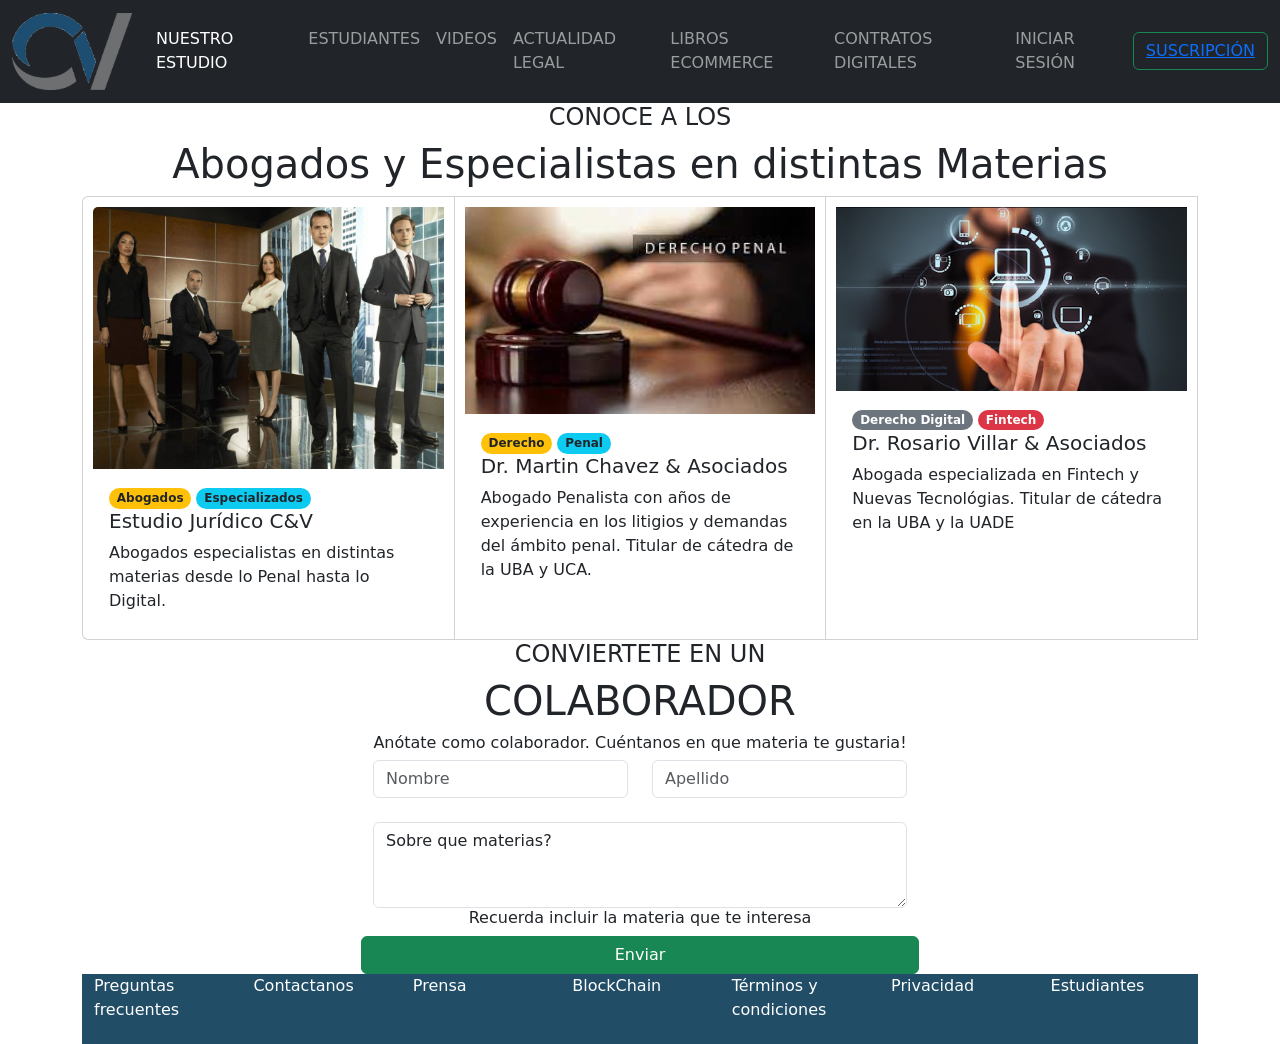
<file: sitioweb/index.html>
<!doctype html>
<html lang="en">
  <head>
    <!-- Required meta tags -->
    <meta charset="utf-8">
    <meta name="viewport" content="width=device-width, initial-scale=1">

    <!-- Bootstrap CSS -->
    <link href="https://cdn.jsdelivr.net/npm/bootstrap@5.1.1/dist/css/bootstrap.min.css" rel="stylesheet" integrity="sha384-F3w7mX95PdgyTmZZMECAngseQB83DfGTowi0iMjiWaeVhAn4FJkqJByhZMI3AhiU" crossorigin="anonymous">

    <link rel="stylesheet" href="estilo.css">

    <!--inicio de nav-->
    
    <nav class="navbar navbar-expand-lg navbar-dark bg-dark">
        <div class="container-fluid ">
          <a class="navbar-brand" href="#">

            <img src="LOGO2.png" alt="Logo CV">

          </a>
          <button class="navbar-toggler" type="button" data-bs-toggle="collapse" data-bs-target="#navbarSupportedContent" aria-controls="navbarSupportedContent" aria-expanded="false" aria-label="Toggle navigation">
            <span class="navbar-toggler-icon"></span>
          </button>
          <div class="collapse navbar-collapse" id="navbarSupportedContent">
            <ul class="navbar-nav me-auto mb-2 mb-lg-0">
              <li class="nav-item">
                <a class="nav-link active" aria-current="page" href="#">NUESTRO ESTUDIO</a>
              </li>
              <li class="nav-item">
                <a class="nav-link" href="#">ESTUDIANTES</a>
            </li>
            <li class="nav-item">
                <a class="nav-link" href="#"> VIDEOS</a>
            </li>
              
              
              <li class="nav-item">
                <a class="nav-link" href="#">ACTUALIDAD LEGAL</a>
              </li>
              <li class="nav-item">
                <a class="nav-link " href="LibrosEcommerce/libros.html">LIBROS ECOMMERCE</a>
              </li>
              <li class="nav-item">
                <a class="nav-link" href="#">CONTRATOS DIGITALES </a>
                </li>
            <li class="nav-item">
                <a class="nav-link" href="#">INICIAR SESIÓN</a>
                </li> 
            </ul>
            <form class="d-flex">
                <button class="btn btn-outline-success" type="submit"><a href="SuscripcionJS/suscripcion.html"> SUSCRIPCIÓN</a></button>
            </form>
          </div>
        </div>
      </nav>

      <!--fin de nav-->
     

     

      <!--Inicio Cards-->

      <section class="container">
        <div class="text-oradores">
          <h4>CONOCE A LOS</h4>
          <h1>Abogados y Especialistas en distintas Materias</h1>
        </div>
        <div class="card-group">
          <div class="card">
          <img src="bogasfoto.jpg" class="card-img-top" alt="CV">
          <div class="card-body">
            <span class="badge rounded-pill bg-warning text-dark">Abogados</span> 
            <span class="badge rounded-pill bg-info text-dark">Especializados</span>
            <h5 class="card-title">Estudio Jurídico C&V</h5>
            <p class="card-text">Abogados especialistas en distintas materias desde lo Penal hasta lo Digital.</p>
            
          </div>
        </div>
        <div class="card">
          <img src="d.penalfoto.jpg" class="card-img-top" alt="Penal">
          <div class="card-body">
            <span class="badge rounded-pill bg-warning text-dark">Derecho</span> 
            <span class="badge rounded-pill bg-info text-dark">Penal</span> 
            <h5 class="card-title">Dr. Martin Chavez & Asociados</h5>
            <p class="card-text">Abogado Penalista con años de experiencia en los litigios y demandas del ámbito penal. Titular de cátedra de la UBA y UCA.</p>
            
          </div>
        </div>
        <div class="card">
          <img src="d.digitalfoto.jpg" class="card-img-top" alt="Guada">
          <div class="card-body">
            <span class="badge rounded-pill bg-secondary">Derecho Digital</span>
            <span class="badge rounded-pill bg-danger">Fintech</span>
            <h5 class="card-title">Dr. Rosario Villar & Asociados </h5>
            <p class="card-text">Abogada especializada en Fintech y Nuevas Tecnológias. Titular de cátedra en la UBA y la UADE</p>
            
          </div>
        </div>
      <!--Fin de Cars-->
      <!--Inicio Cards 2-->
      
  
      <form class="container">
  
        <div class="text-oradores">
          <h4>CONVIERTETE EN UN</h4>
          <h1>COLABORADOR</h1>
          <h6>Anótate como colaborador. Cuéntanos en que materia te gustaria!</h6>
        </div>
        <div class="row">
          <div class="col-3"></div>
          <div class="col-3">
            <input type="text" class="form-control" placeholder="Nombre">
          </div>
          <div class="col-3">
            <input type="text" class="form-control" placeholder="Apellido">
          </div>
          <div class="col-3"></div>
        
        <div class="col-3"></div>
        
        <div class="form-group col-6">
          <label for="exampleFormControlTextarea1"></label>
          <textarea class="form-control" id="exampleFormControlTextarea1" rows="3">Sobre que materias?</textarea>
        </div>
        <div class="text-oradores">
        <h6>Recuerda incluir la materia que te interesa</h6>
        </div>
        <div class="col-3"></div>
        <button type="button" class="col-6 btn btn-success .p-3">Enviar</button>      
      </div>
      
      </form>

       <!--Inicio de Footer-->
       <footer>

        <div class="container">

          <div class="row">

            <div class="col">
              <p>Preguntas frecuentes</p>
            </div>
            
            <div class="col">
              <p>Contactanos</p>
            </div>

            <div class="col">
              <p>Prensa</p>
            </div>
            <div class="col">
              <p>BlockChain</p>
            </div> 

           

            <div class="col">
              <p>Términos y condiciones</p>
            </div>

            <div class="col">
              <p>Privacidad</p>
            </div>
            
            <div class="col">
              <p>Estudiantes</p>
            </div>
          </div>
        </div>
       </footer>
       <!--Fin de Footer-->
      </html>
</file>
<file: sitioweb/estilo.css>
nav img {
    width: 120px;
}

.text-oradores{
    text-align: center;
}

.card {
    padding: 10px;
}

.centrado {
    color: white;
    position: absolute;
    top: 60%;
    left: 70%;
    transform: translate(-50%, -50%);
    text-align: right;
}


 footer{
     background-color: #214d67;
     color: white;
     height: 70px;
     width: 100%;
 }
</file>
